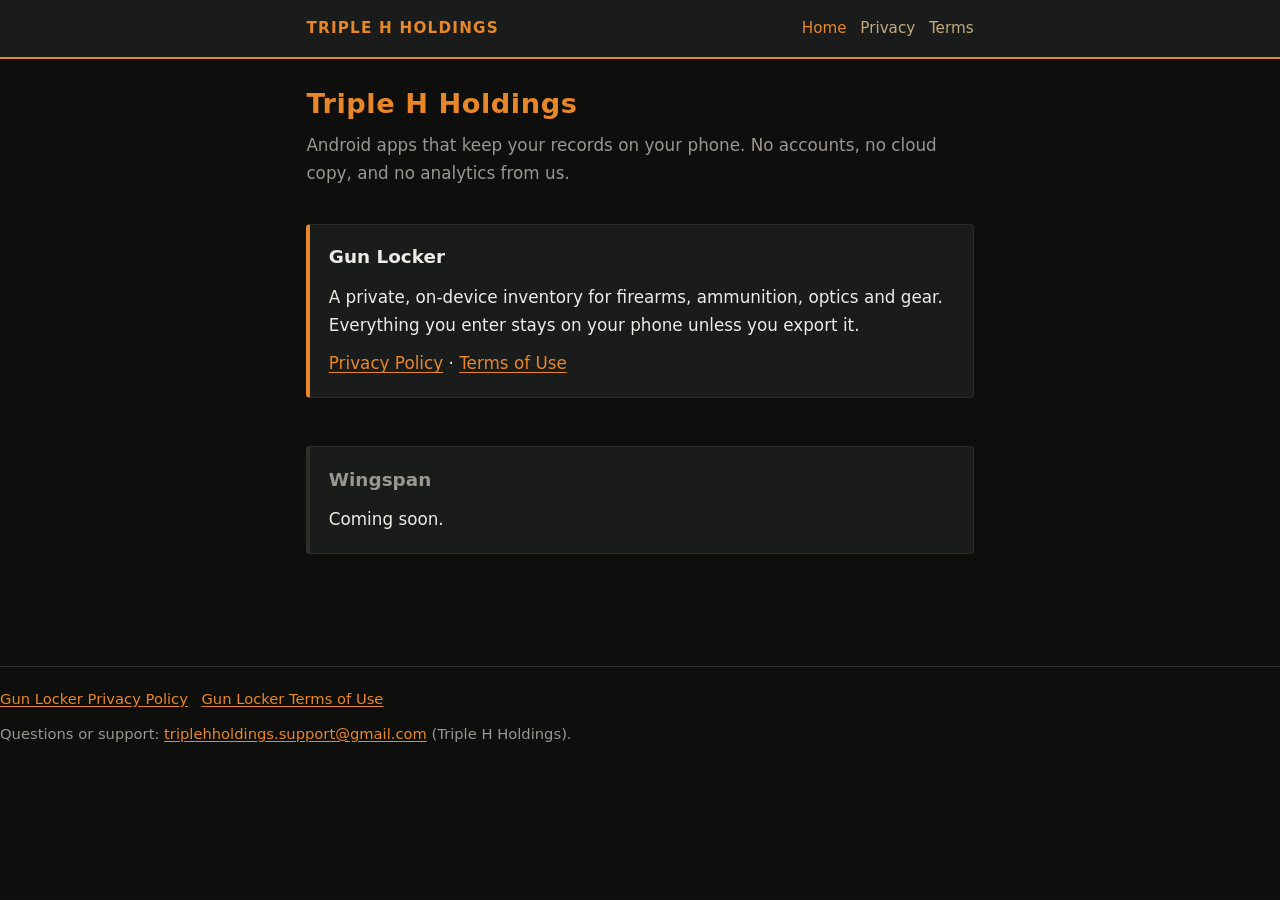
<file: index.html>
<!DOCTYPE html>
<html lang="en">
<head>
  <meta charset="utf-8">
  <meta name="viewport" content="width=device-width, initial-scale=1">
  <meta name="description" content="Android apps from Triple H Holdings, including Gun Locker. Your records stay on your phone.">
  <title>Triple H Holdings</title>
  <link rel="stylesheet" href="styles.css">
</head>
<body>
<header>
  <div class="bar">
    <a class="brand" href="index.html">Triple H Holdings</a>
    <nav>
      <a href="index.html" aria-current="page">Home</a>
      <a href="gunlocker/privacy.html">Privacy</a>
      <a href="gunlocker/terms.html">Terms</a>
    </nav>
  </div>
</header>
<main class="wrap">
  <h1>Triple H Holdings</h1>
  <p class="lede">Android apps that keep your records on your phone. No accounts, no cloud copy, and no analytics from us.</p>

  <div class="apps">
    <section class="card">
      <h2>Gun Locker</h2>
      <p>A private, on-device inventory for firearms, ammunition, optics and gear. Everything you enter stays on your phone unless you export it.</p>
      <p>
        <a href="gunlocker/privacy.html">Privacy Policy</a>
        ·
        <a href="gunlocker/terms.html">Terms of Use</a>
      </p>
    </section>

    <section class="card soon" aria-label="Wingspan, coming soon">
      <h2>Wingspan</h2>
      <p>Coming soon.</p>
    </section>
  </div>
</main>
<footer>
  <div class="links"><a href="gunlocker/privacy.html">Gun Locker Privacy Policy</a> <a href="gunlocker/terms.html">Gun Locker Terms of Use</a></div>
  <p>Questions or support: <a href="mailto:triplehholdings.support@gmail.com">triplehholdings.support@gmail.com</a> (Triple H Holdings).</p>
  
</footer>

</body>
</html>
</file>
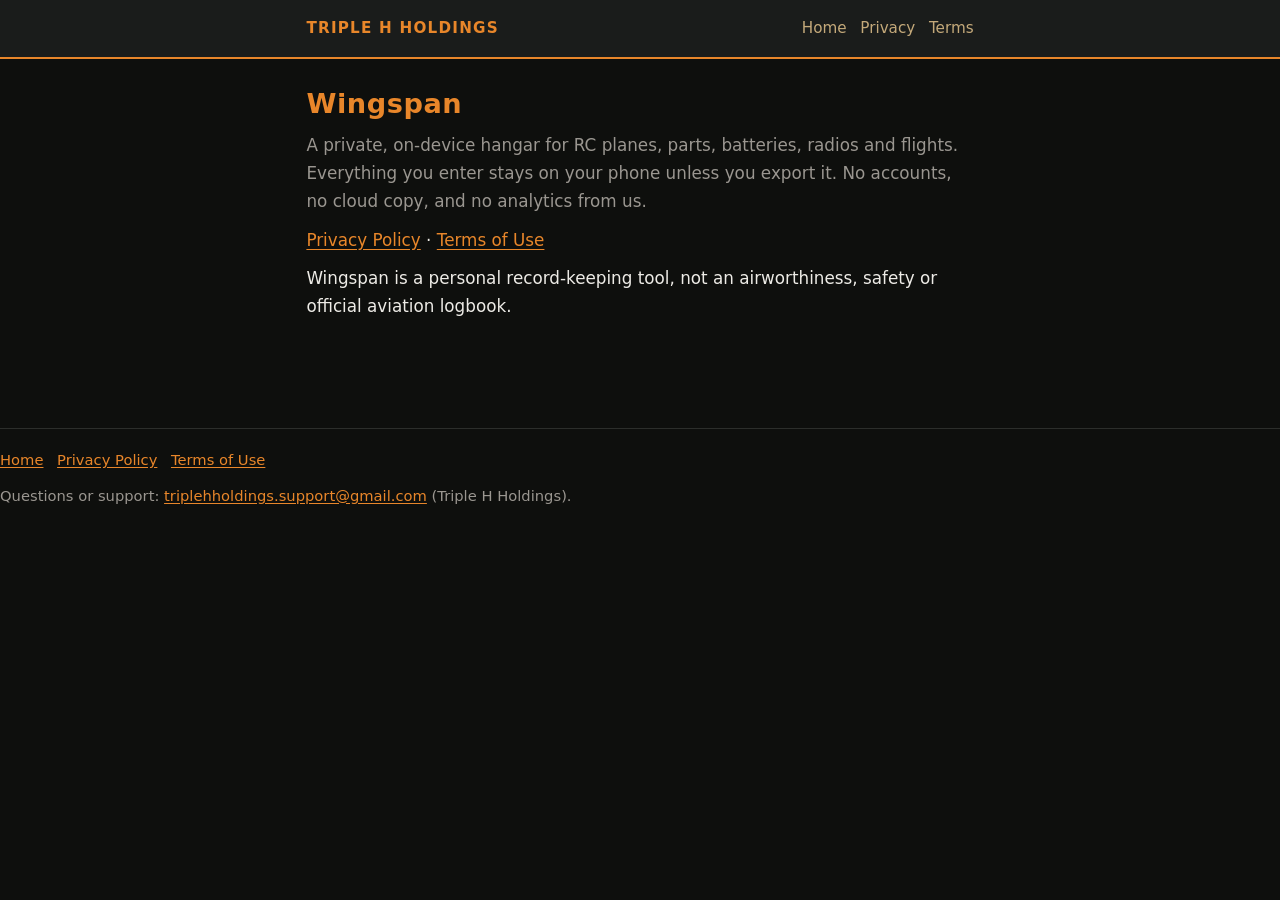
<file: wingspan/index.html>
<!DOCTYPE html>
<html lang="en">
<head>
  <meta charset="utf-8">
  <meta name="viewport" content="width=device-width, initial-scale=1">
  <meta name="description" content="Wingspan is a private, on-device hangar for RC planes from Triple H Holdings. Your records stay on your phone.">
  <title>Wingspan — Triple H Holdings</title>
  <link rel="stylesheet" href="../styles.css">
</head>
<body>
<header>
  <div class="bar">
    <a class="brand" href="../index.html">Triple H Holdings</a>
    <nav>
      <a href="../index.html">Home</a>
      <a href="privacy.html">Privacy</a>
      <a href="terms.html">Terms</a>
    </nav>
  </div>
</header>
<main class="wrap">
  <h1>Wingspan</h1>
  <p class="lede">A private, on-device hangar for RC planes, parts, batteries, radios and flights. Everything you enter stays on your phone unless you export it. No accounts, no cloud copy, and no analytics from us.</p>
  <p>
    <a href="privacy.html">Privacy Policy</a>
    ·
    <a href="terms.html">Terms of Use</a>
  </p>
  <p>Wingspan is a personal record-keeping tool, not an airworthiness, safety or official aviation logbook.</p>
</main>
<footer>
  <div class="links"><a href="../index.html">Home</a> <a href="privacy.html">Privacy Policy</a> <a href="terms.html">Terms of Use</a></div>
  <p>Questions or support: <a href="mailto:triplehholdings.support@gmail.com">triplehholdings.support@gmail.com</a> (Triple H Holdings).</p>
</footer>

</body>
</html>
</file>
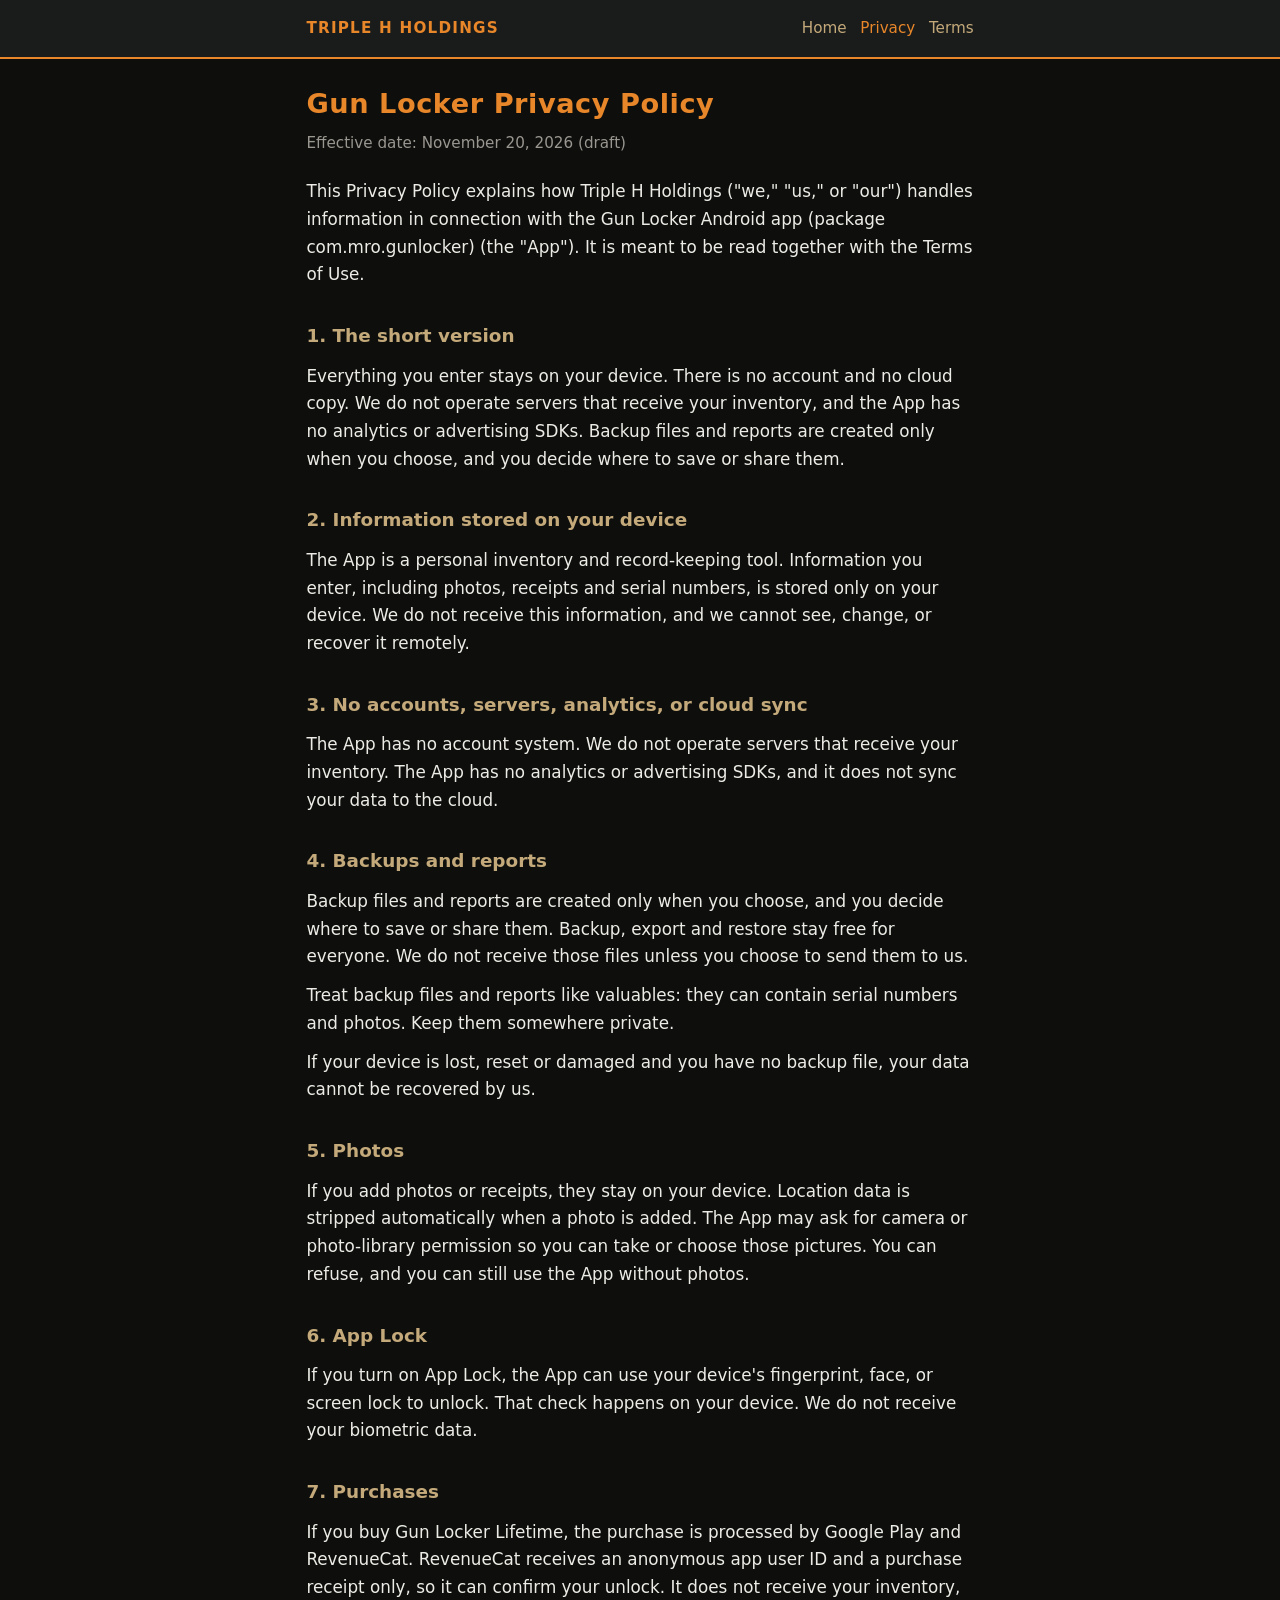
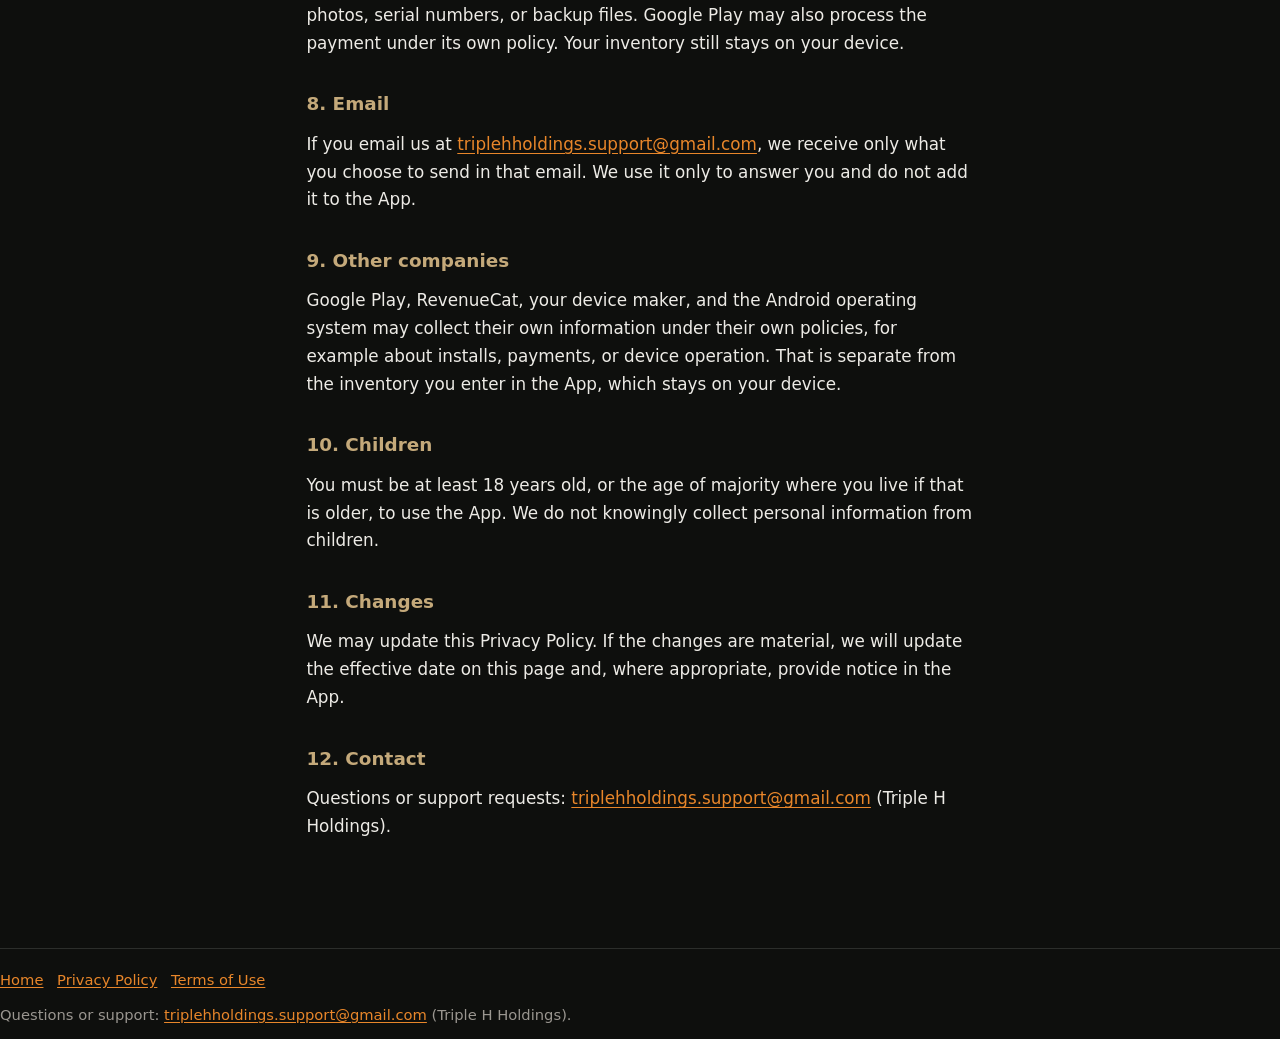
<file: gunlocker/privacy.html>
<!DOCTYPE html>
<html lang="en">
<head>
  <meta charset="utf-8">
  <meta name="viewport" content="width=device-width, initial-scale=1">
  <meta name="description" content="Privacy Policy for the Gun Locker Android app from Triple H Holdings. Your inventory stays on your device.">
  <title>Gun Locker Privacy Policy</title>
  <link rel="stylesheet" href="../styles.css">
</head>
<body>
<header>
  <div class="bar">
    <a class="brand" href="../index.html">Triple H Holdings</a>
    <nav>
      <a href="../index.html">Home</a>
      <a href="privacy.html" aria-current="page">Privacy</a>
      <a href="terms.html">Terms</a>
    </nav>
  </div>
</header>
<main class="wrap">
  <h1>Gun Locker Privacy Policy</h1>
<p class="meta">Effective date: November 20, 2026 (draft)</p>
<p>This Privacy Policy explains how Triple H Holdings (&quot;we,&quot; &quot;us,&quot; or &quot;our&quot;) handles information in connection with the Gun Locker Android app (package com.mro.gunlocker) (the &quot;App&quot;). It is meant to be read together with the Terms of Use.</p>
<h2>1. The short version</h2>
<p>Everything you enter stays on your device. There is no account and no cloud copy. We do not operate servers that receive your inventory, and the App has no analytics or advertising SDKs. Backup files and reports are created only when you choose, and you decide where to save or share them.</p>
<h2>2. Information stored on your device</h2>
<p>The App is a personal inventory and record-keeping tool. Information you enter, including photos, receipts and serial numbers, is stored only on your device. We do not receive this information, and we cannot see, change, or recover it remotely.</p>
<h2>3. No accounts, servers, analytics, or cloud sync</h2>
<p>The App has no account system. We do not operate servers that receive your inventory. The App has no analytics or advertising SDKs, and it does not sync your data to the cloud.</p>
<h2>4. Backups and reports</h2>
<p>Backup files and reports are created only when you choose, and you decide where to save or share them. Backup, export and restore stay free for everyone. We do not receive those files unless you choose to send them to us.</p>
<p>Treat backup files and reports like valuables: they can contain serial numbers and photos. Keep them somewhere private.</p>
<p>If your device is lost, reset or damaged and you have no backup file, your data cannot be recovered by us.</p>
<h2>5. Photos</h2>
<p>If you add photos or receipts, they stay on your device. Location data is stripped automatically when a photo is added. The App may ask for camera or photo-library permission so you can take or choose those pictures. You can refuse, and you can still use the App without photos.</p>
<h2>6. App Lock</h2>
<p>If you turn on App Lock, the App can use your device&#x27;s fingerprint, face, or screen lock to unlock. That check happens on your device. We do not receive your biometric data.</p>
<h2>7. Purchases</h2>
<p>If you buy Gun Locker Lifetime, the purchase is processed by Google Play and RevenueCat. RevenueCat receives an anonymous app user ID and a purchase receipt only, so it can confirm your unlock. It does not receive your inventory, photos, serial numbers, or backup files. Google Play may also process the payment under its own policy. Your inventory still stays on your device.</p>
<h2>8. Email</h2>
<p>If you email us at <a href="mailto:triplehholdings.support@gmail.com">triplehholdings.support@gmail.com</a>, we receive only what you choose to send in that email. We use it only to answer you and do not add it to the App.</p>
<h2>9. Other companies</h2>
<p>Google Play, RevenueCat, your device maker, and the Android operating system may collect their own information under their own policies, for example about installs, payments, or device operation. That is separate from the inventory you enter in the App, which stays on your device.</p>
<h2>10. Children</h2>
<p>You must be at least 18 years old, or the age of majority where you live if that is older, to use the App. We do not knowingly collect personal information from children.</p>
<h2>11. Changes</h2>
<p>We may update this Privacy Policy. If the changes are material, we will update the effective date on this page and, where appropriate, provide notice in the App.</p>
<h2>12. Contact</h2>
<p>Questions or support requests: <a href="mailto:triplehholdings.support@gmail.com">triplehholdings.support@gmail.com</a> (Triple H Holdings).</p>
</main>
<footer>
  <div class="links"><a href="../index.html">Home</a> <a href="privacy.html">Privacy Policy</a> <a href="terms.html">Terms of Use</a></div>
  <p>Questions or support: <a href="mailto:triplehholdings.support@gmail.com">triplehholdings.support@gmail.com</a> (Triple H Holdings).</p>
</footer>

</body>
</html>
</file>
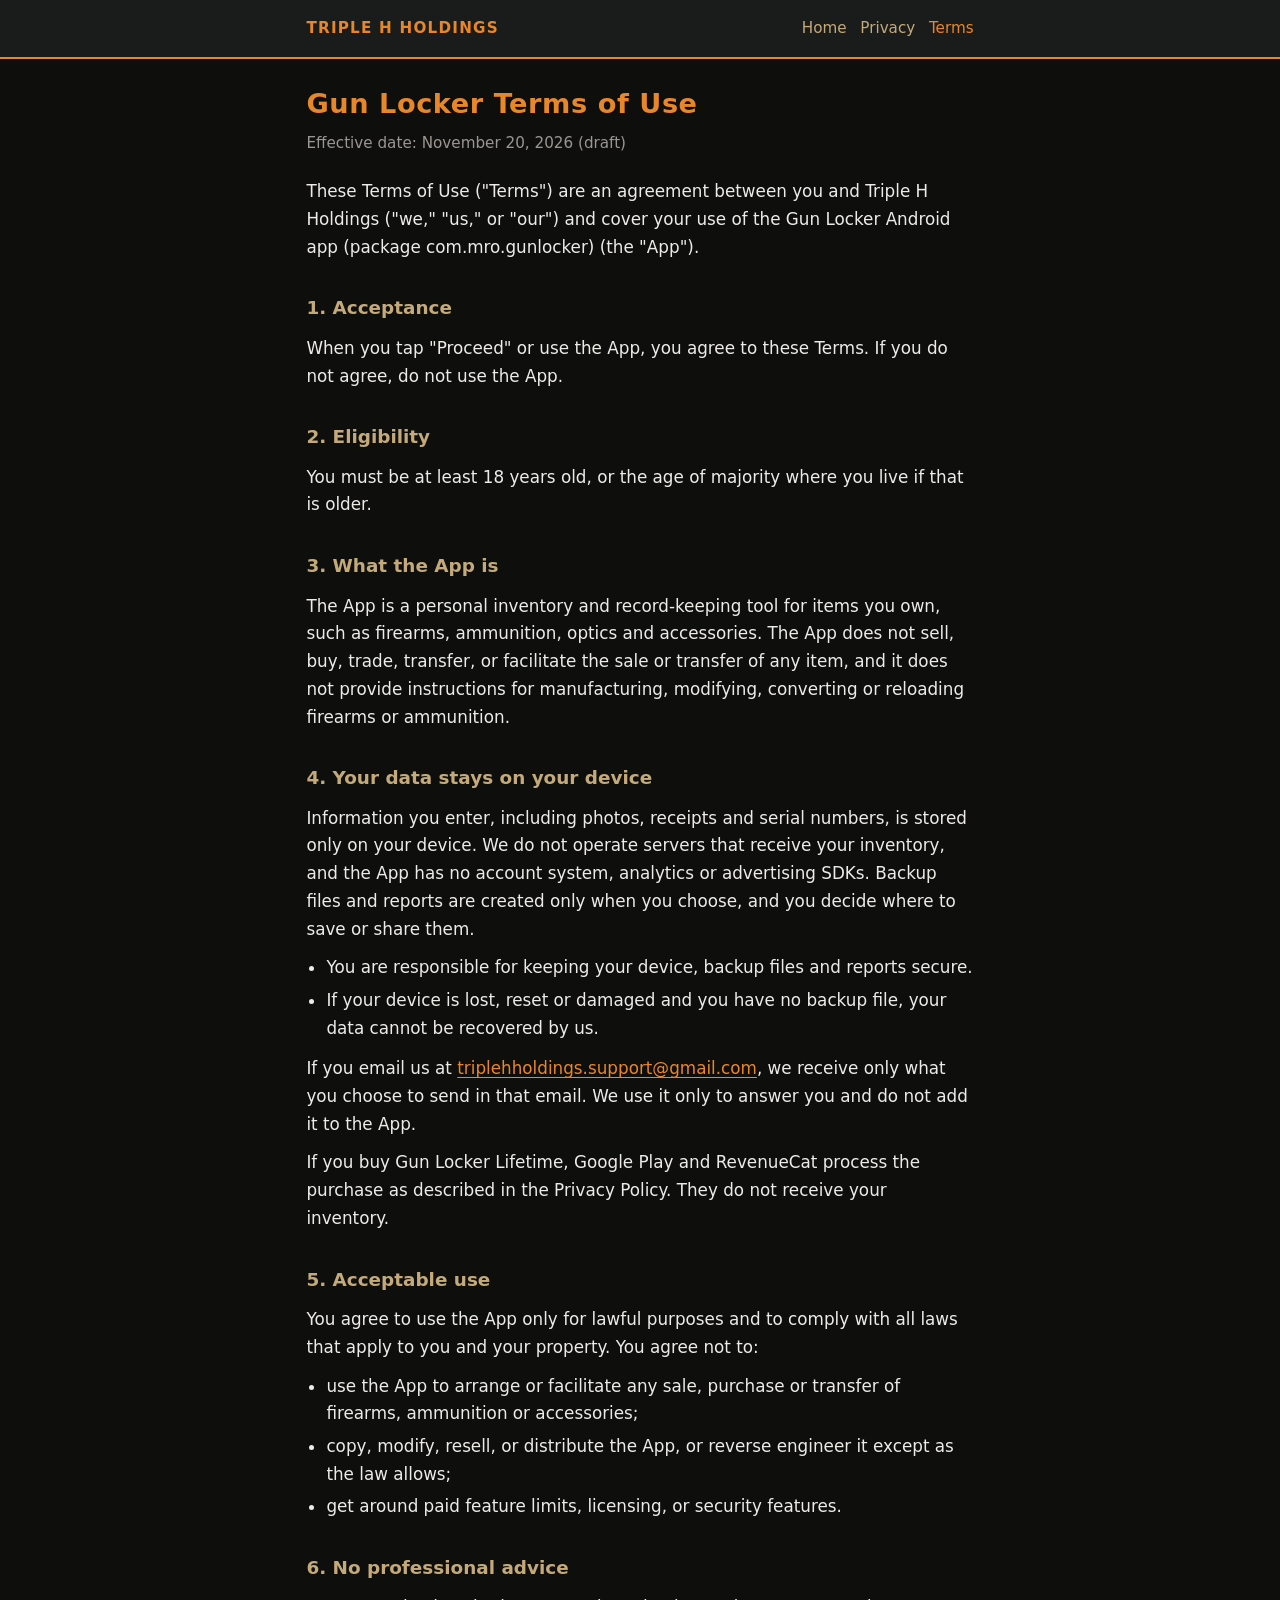
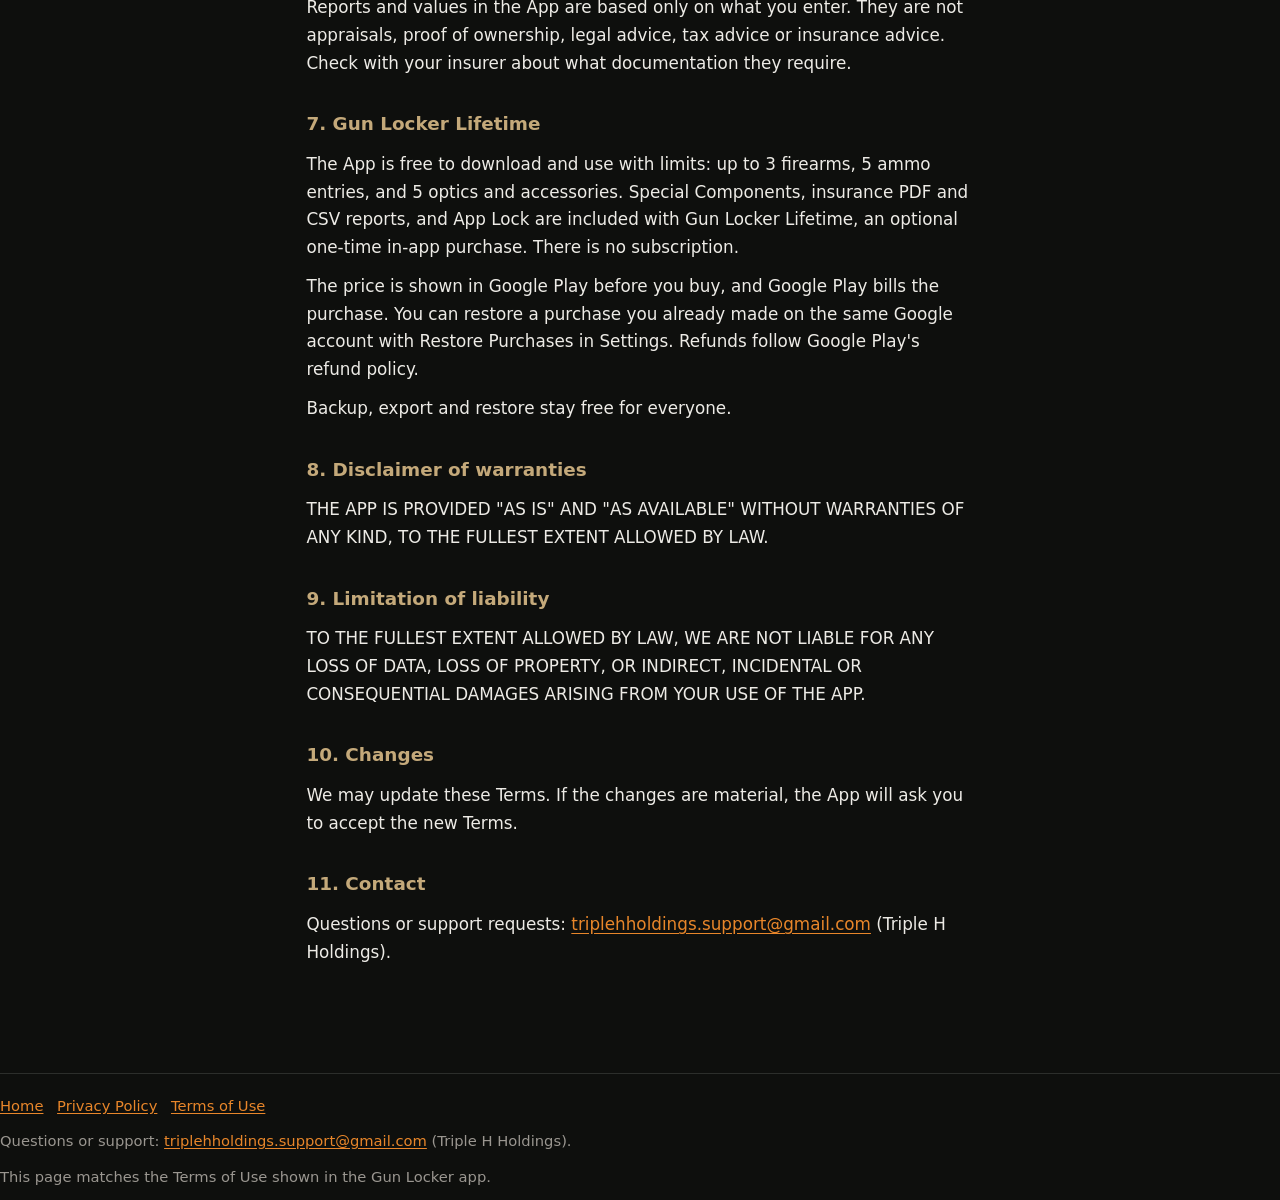
<file: gunlocker/terms.html>
<!DOCTYPE html>
<html lang="en">
<head>
  <meta charset="utf-8">
  <meta name="viewport" content="width=device-width, initial-scale=1">
  <meta name="description" content="Terms of Use for the Gun Locker Android app from Triple H Holdings. Effective November 20, 2026.">
  <title>Gun Locker Terms of Use</title>
  <link rel="stylesheet" href="../styles.css">
</head>
<body>
<header>
  <div class="bar">
    <a class="brand" href="../index.html">Triple H Holdings</a>
    <nav>
      <a href="../index.html">Home</a>
      <a href="privacy.html">Privacy</a>
      <a href="terms.html" aria-current="page">Terms</a>
    </nav>
  </div>
</header>
<main class="wrap">
  <h1>Gun Locker Terms of Use</h1>
<p class="meta">Effective date: November 20, 2026 (draft)</p>
<p>These Terms of Use (&quot;Terms&quot;) are an agreement between you and Triple H Holdings (&quot;we,&quot; &quot;us,&quot; or &quot;our&quot;) and cover your use of the Gun Locker Android app (package com.mro.gunlocker) (the &quot;App&quot;).</p>
<h2>1. Acceptance</h2>
<p>When you tap &quot;Proceed&quot; or use the App, you agree to these Terms. If you do not agree, do not use the App.</p>
<h2>2. Eligibility</h2>
<p>You must be at least 18 years old, or the age of majority where you live if that is older.</p>
<h2>3. What the App is</h2>
<p>The App is a personal inventory and record-keeping tool for items you own, such as firearms, ammunition, optics and accessories. The App does not sell, buy, trade, transfer, or facilitate the sale or transfer of any item, and it does not provide instructions for manufacturing, modifying, converting or reloading firearms or ammunition.</p>
<h2>4. Your data stays on your device</h2>
<p>Information you enter, including photos, receipts and serial numbers, is stored only on your device. We do not operate servers that receive your inventory, and the App has no account system, analytics or advertising SDKs. Backup files and reports are created only when you choose, and you decide where to save or share them.</p>
<ul>
<li>You are responsible for keeping your device, backup files and reports secure.</li>
<li>If your device is lost, reset or damaged and you have no backup file, your data cannot be recovered by us.</li>
</ul>
<p>If you email us at <a href="mailto:triplehholdings.support@gmail.com">triplehholdings.support@gmail.com</a>, we receive only what you choose to send in that email. We use it only to answer you and do not add it to the App.</p>
<p>If you buy Gun Locker Lifetime, Google Play and RevenueCat process the purchase as described in the Privacy Policy. They do not receive your inventory.</p>
<h2>5. Acceptable use</h2>
<p>You agree to use the App only for lawful purposes and to comply with all laws that apply to you and your property. You agree not to:</p>
<ul>
<li>use the App to arrange or facilitate any sale, purchase or transfer of firearms, ammunition or accessories;</li>
<li>copy, modify, resell, or distribute the App, or reverse engineer it except as the law allows;</li>
<li>get around paid feature limits, licensing, or security features.</li>
</ul>
<h2>6. No professional advice</h2>
<p>Reports and values in the App are based only on what you enter. They are not appraisals, proof of ownership, legal advice, tax advice or insurance advice. Check with your insurer about what documentation they require.</p>
<h2>7. Gun Locker Lifetime</h2>
<p>The App is free to download and use with limits: up to 3 firearms, 5 ammo entries, and 5 optics and accessories. Special Components, insurance PDF and CSV reports, and App Lock are included with Gun Locker Lifetime, an optional one-time in-app purchase. There is no subscription.</p>
<p>The price is shown in Google Play before you buy, and Google Play bills the purchase. You can restore a purchase you already made on the same Google account with Restore Purchases in Settings. Refunds follow Google Play&#x27;s refund policy.</p>
<p>Backup, export and restore stay free for everyone.</p>
<h2>8. Disclaimer of warranties</h2>
<p>THE APP IS PROVIDED &quot;AS IS&quot; AND &quot;AS AVAILABLE&quot; WITHOUT WARRANTIES OF ANY KIND, TO THE FULLEST EXTENT ALLOWED BY LAW.</p>
<h2>9. Limitation of liability</h2>
<p>TO THE FULLEST EXTENT ALLOWED BY LAW, WE ARE NOT LIABLE FOR ANY LOSS OF DATA, LOSS OF PROPERTY, OR INDIRECT, INCIDENTAL OR CONSEQUENTIAL DAMAGES ARISING FROM YOUR USE OF THE APP.</p>
<h2>10. Changes</h2>
<p>We may update these Terms. If the changes are material, the App will ask you to accept the new Terms.</p>
<h2>11. Contact</h2>
<p>Questions or support requests: <a href="mailto:triplehholdings.support@gmail.com">triplehholdings.support@gmail.com</a> (Triple H Holdings).</p>
</main>
<footer>
  <div class="links"><a href="../index.html">Home</a> <a href="privacy.html">Privacy Policy</a> <a href="terms.html">Terms of Use</a></div>
  <p>Questions or support: <a href="mailto:triplehholdings.support@gmail.com">triplehholdings.support@gmail.com</a> (Triple H Holdings).</p>
  <p>This page matches the Terms of Use shown in the Gun Locker app.</p>
</footer>

</body>
</html>
</file>
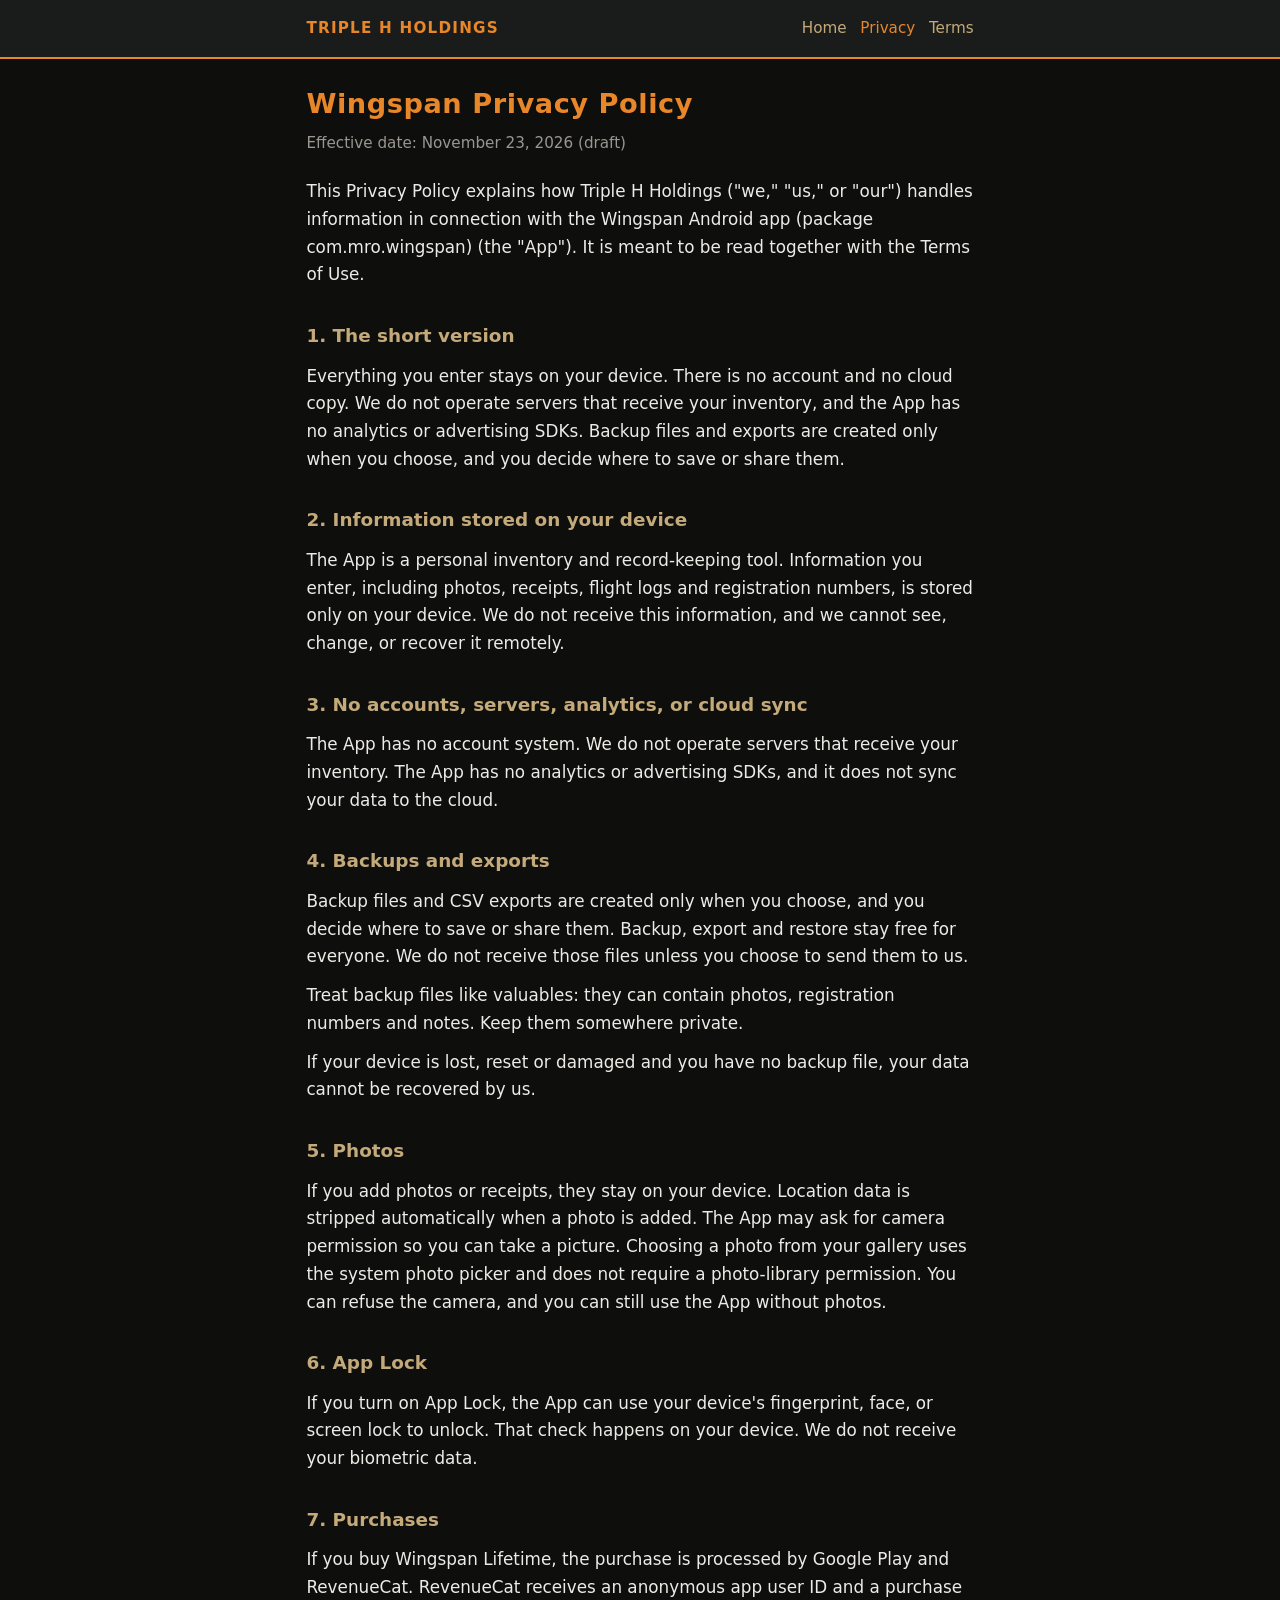
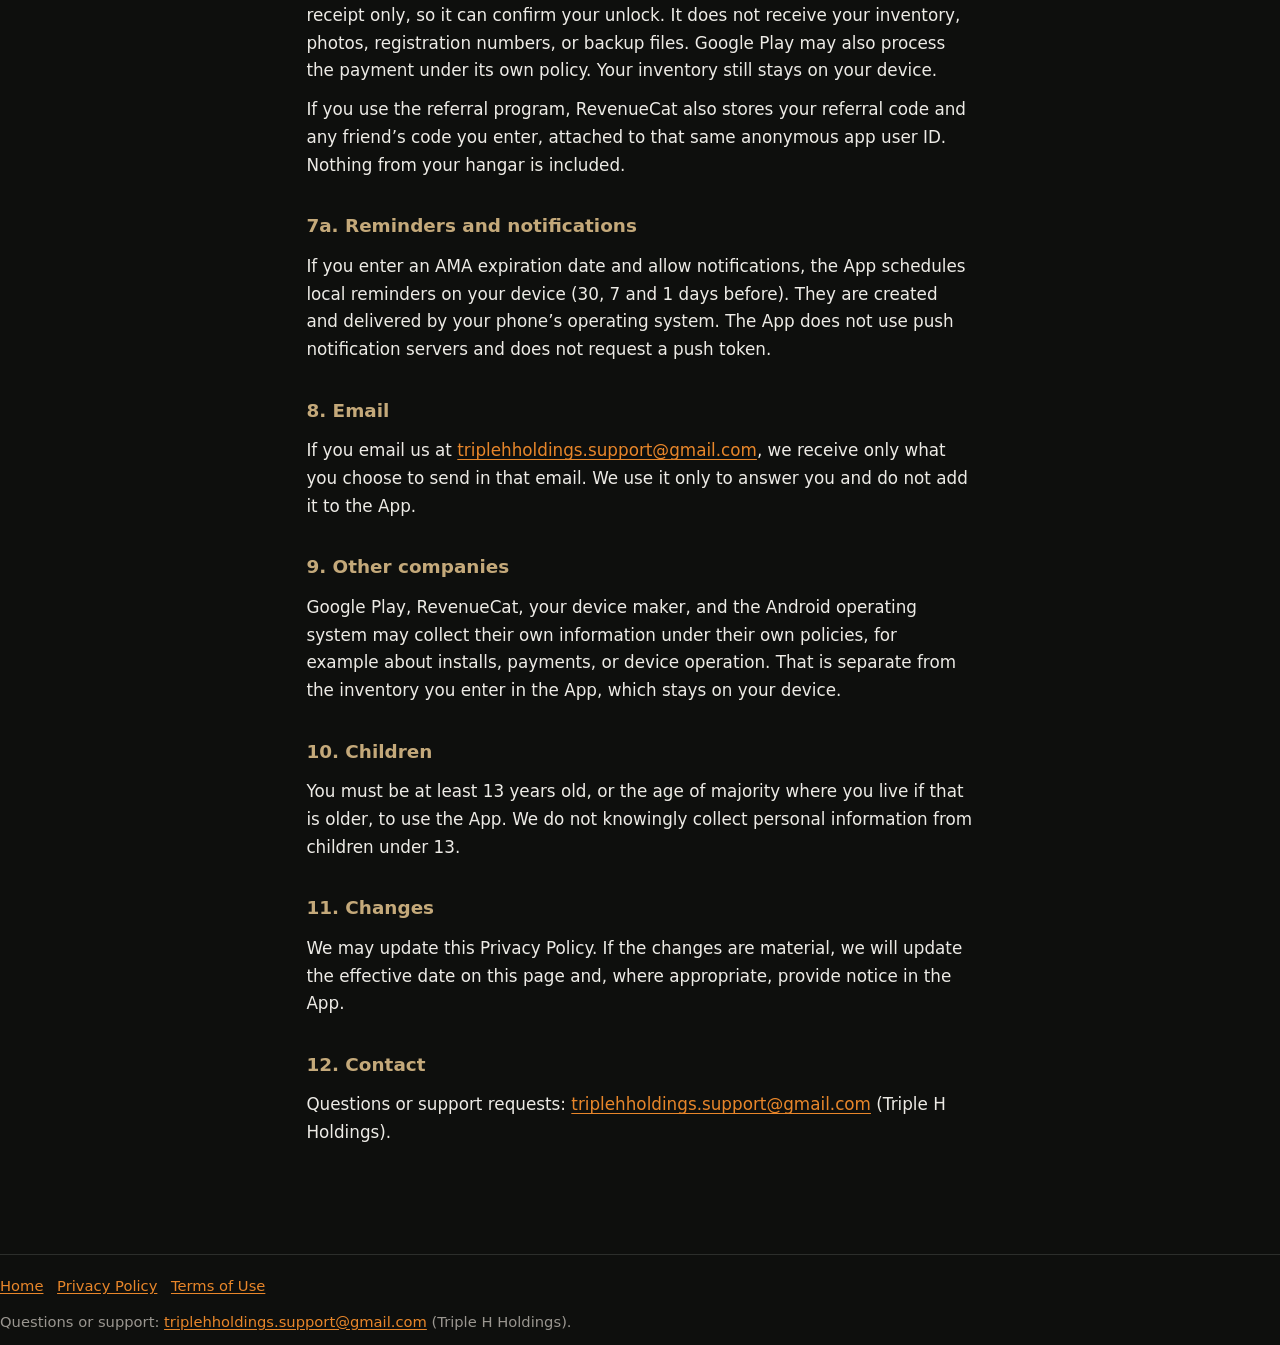
<file: wingspan/privacy.html>
<!DOCTYPE html>
<html lang="en">
<head>
  <meta charset="utf-8">
  <meta name="viewport" content="width=device-width, initial-scale=1">
  <meta name="description" content="Privacy Policy for the Wingspan Android app from Triple H Holdings. Your hangar stays on your device.">
  <title>Wingspan Privacy Policy</title>
  <link rel="stylesheet" href="../styles.css">
</head>
<body>
<header>
  <div class="bar">
    <a class="brand" href="../index.html">Triple H Holdings</a>
    <nav>
      <a href="../index.html">Home</a>
      <a href="privacy.html" aria-current="page">Privacy</a>
      <a href="terms.html">Terms</a>
    </nav>
  </div>
</header>
<main class="wrap">
  <h1>Wingspan Privacy Policy</h1>
<p class="meta">Effective date: November 23, 2026 (draft)</p>
<p>This Privacy Policy explains how Triple H Holdings (&quot;we,&quot; &quot;us,&quot; or &quot;our&quot;) handles information in connection with the Wingspan Android app (package com.mro.wingspan) (the &quot;App&quot;). It is meant to be read together with the Terms of Use.</p>
<h2>1. The short version</h2>
<p>Everything you enter stays on your device. There is no account and no cloud copy. We do not operate servers that receive your inventory, and the App has no analytics or advertising SDKs. Backup files and exports are created only when you choose, and you decide where to save or share them.</p>
<h2>2. Information stored on your device</h2>
<p>The App is a personal inventory and record-keeping tool. Information you enter, including photos, receipts, flight logs and registration numbers, is stored only on your device. We do not receive this information, and we cannot see, change, or recover it remotely.</p>
<h2>3. No accounts, servers, analytics, or cloud sync</h2>
<p>The App has no account system. We do not operate servers that receive your inventory. The App has no analytics or advertising SDKs, and it does not sync your data to the cloud.</p>
<h2>4. Backups and exports</h2>
<p>Backup files and CSV exports are created only when you choose, and you decide where to save or share them. Backup, export and restore stay free for everyone. We do not receive those files unless you choose to send them to us.</p>
<p>Treat backup files like valuables: they can contain photos, registration numbers and notes. Keep them somewhere private.</p>
<p>If your device is lost, reset or damaged and you have no backup file, your data cannot be recovered by us.</p>
<h2>5. Photos</h2>
<p>If you add photos or receipts, they stay on your device. Location data is stripped automatically when a photo is added. The App may ask for camera permission so you can take a picture. Choosing a photo from your gallery uses the system photo picker and does not require a photo-library permission. You can refuse the camera, and you can still use the App without photos.</p>
<h2>6. App Lock</h2>
<p>If you turn on App Lock, the App can use your device&#x27;s fingerprint, face, or screen lock to unlock. That check happens on your device. We do not receive your biometric data.</p>
<h2>7. Purchases</h2>
<p>If you buy Wingspan Lifetime, the purchase is processed by Google Play and RevenueCat. RevenueCat receives an anonymous app user ID and a purchase receipt only, so it can confirm your unlock. It does not receive your inventory, photos, registration numbers, or backup files. Google Play may also process the payment under its own policy. Your inventory still stays on your device.</p>
<p>If you use the referral program, RevenueCat also stores your referral code and any friend’s code you enter, attached to that same anonymous app user ID. Nothing from your hangar is included.</p>
<h2>7a. Reminders and notifications</h2>
<p>If you enter an AMA expiration date and allow notifications, the App schedules local reminders on your device (30, 7 and 1 days before). They are created and delivered by your phone’s operating system. The App does not use push notification servers and does not request a push token.</p>
<h2>8. Email</h2>
<p>If you email us at <a href="mailto:triplehholdings.support@gmail.com">triplehholdings.support@gmail.com</a>, we receive only what you choose to send in that email. We use it only to answer you and do not add it to the App.</p>
<h2>9. Other companies</h2>
<p>Google Play, RevenueCat, your device maker, and the Android operating system may collect their own information under their own policies, for example about installs, payments, or device operation. That is separate from the inventory you enter in the App, which stays on your device.</p>
<h2>10. Children</h2>
<p>You must be at least 13 years old, or the age of majority where you live if that is older, to use the App. We do not knowingly collect personal information from children under 13.</p>
<h2>11. Changes</h2>
<p>We may update this Privacy Policy. If the changes are material, we will update the effective date on this page and, where appropriate, provide notice in the App.</p>
<h2>12. Contact</h2>
<p>Questions or support requests: <a href="mailto:triplehholdings.support@gmail.com">triplehholdings.support@gmail.com</a> (Triple H Holdings).</p>
</main>
<footer>
  <div class="links"><a href="../index.html">Home</a> <a href="privacy.html">Privacy Policy</a> <a href="terms.html">Terms of Use</a></div>
  <p>Questions or support: <a href="mailto:triplehholdings.support@gmail.com">triplehholdings.support@gmail.com</a> (Triple H Holdings).</p>
</footer>

</body>
</html>
</file>
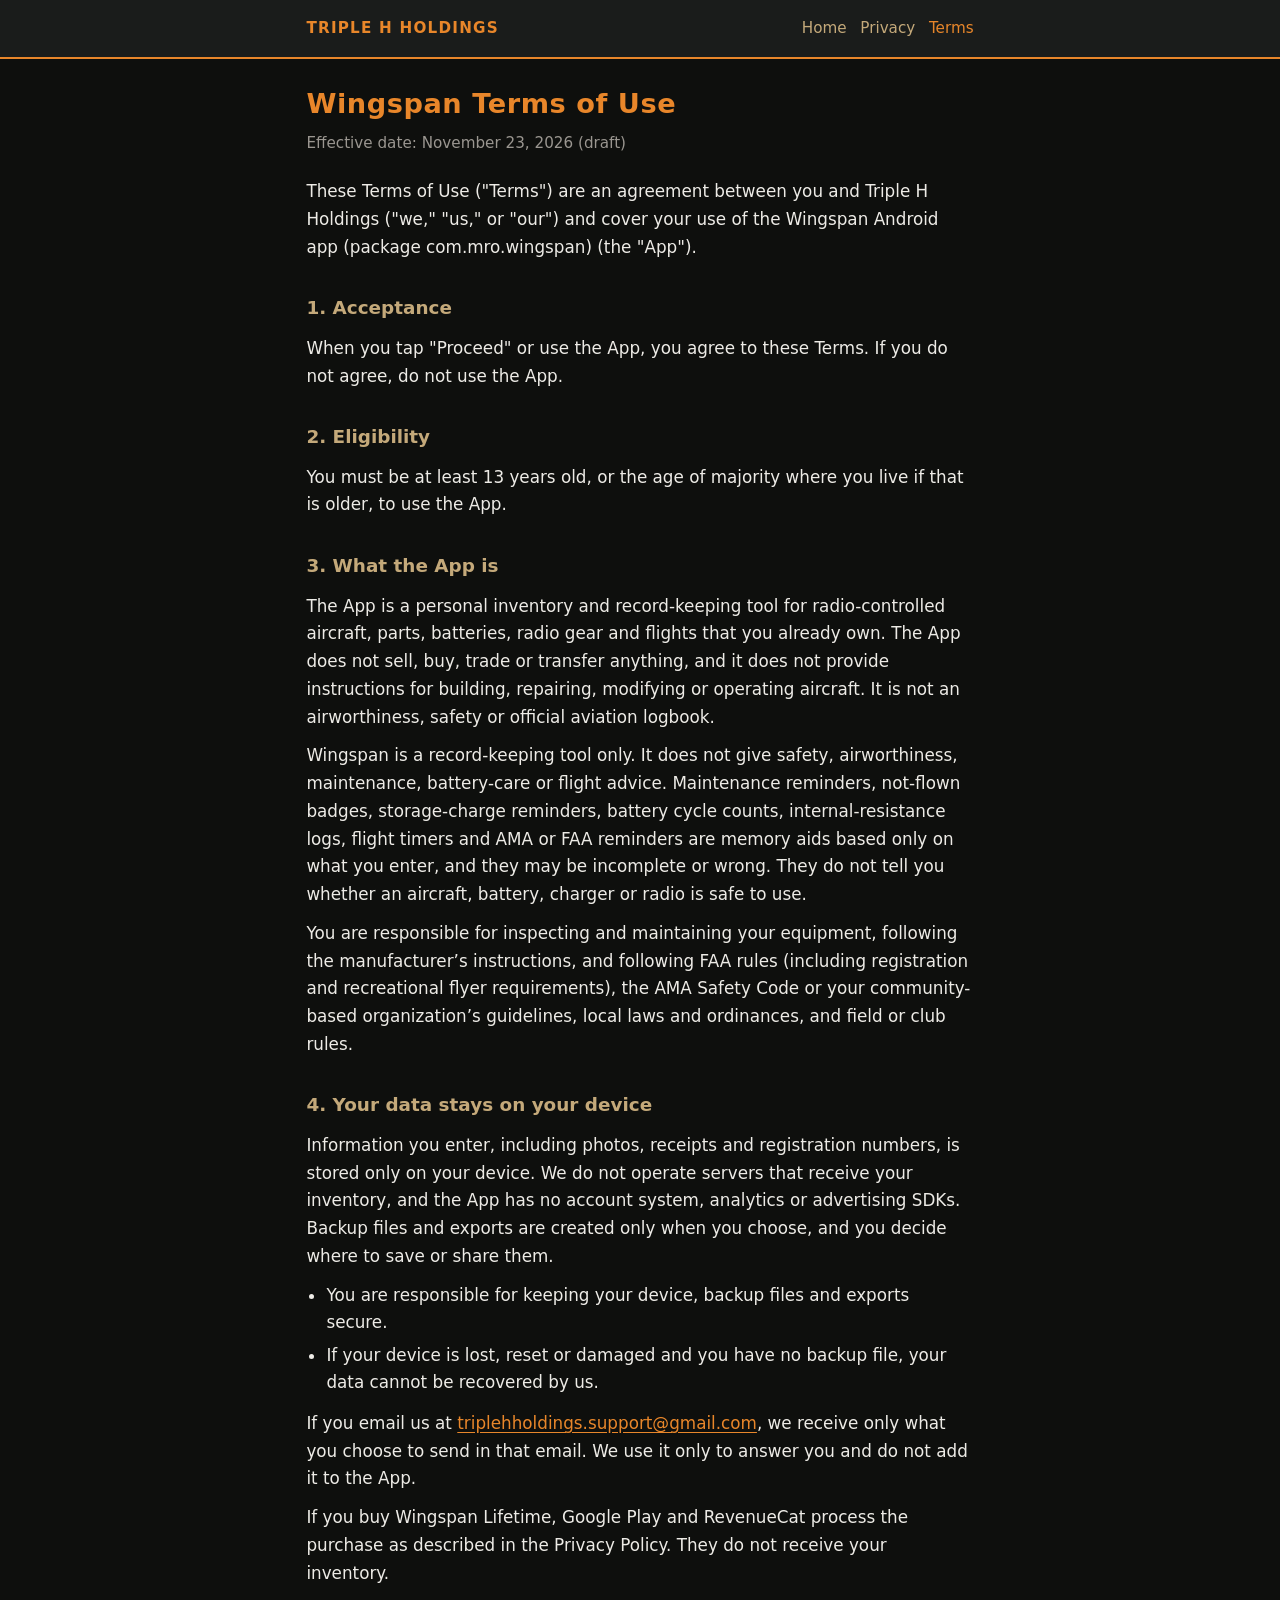
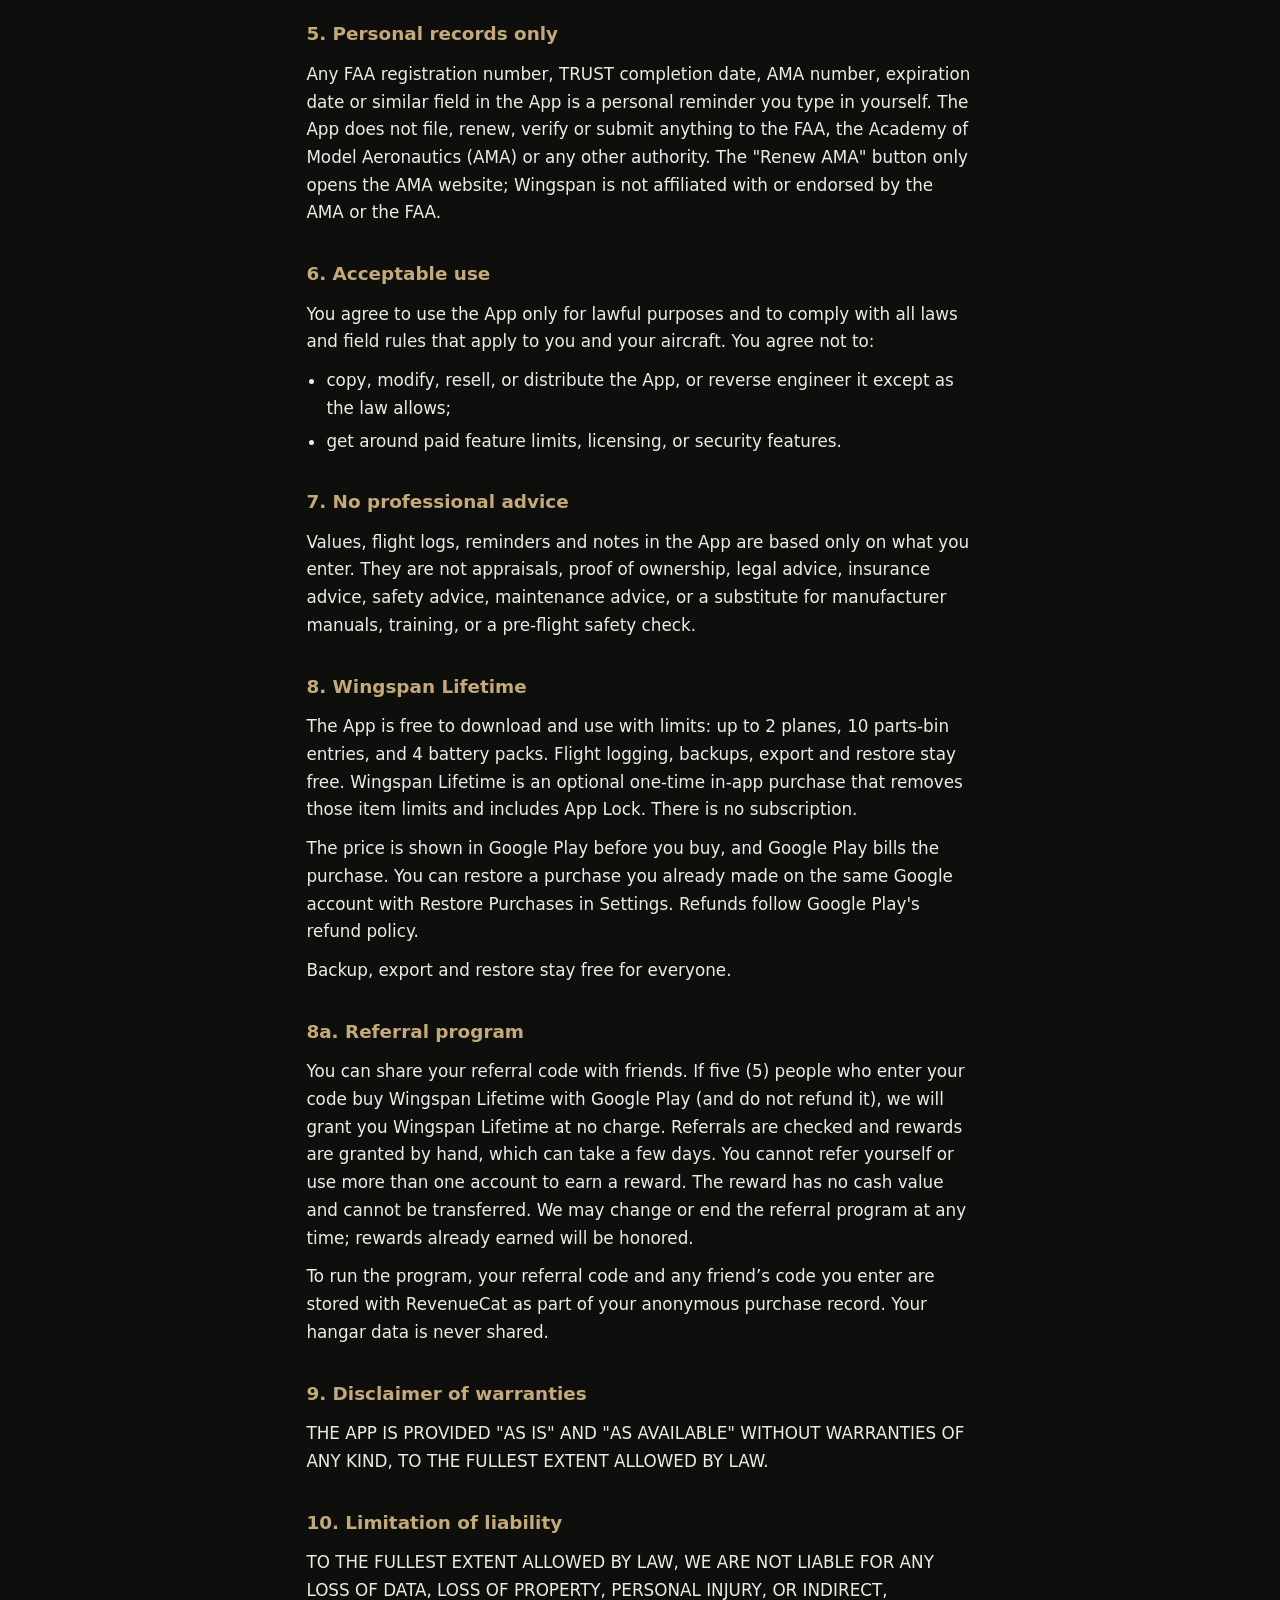
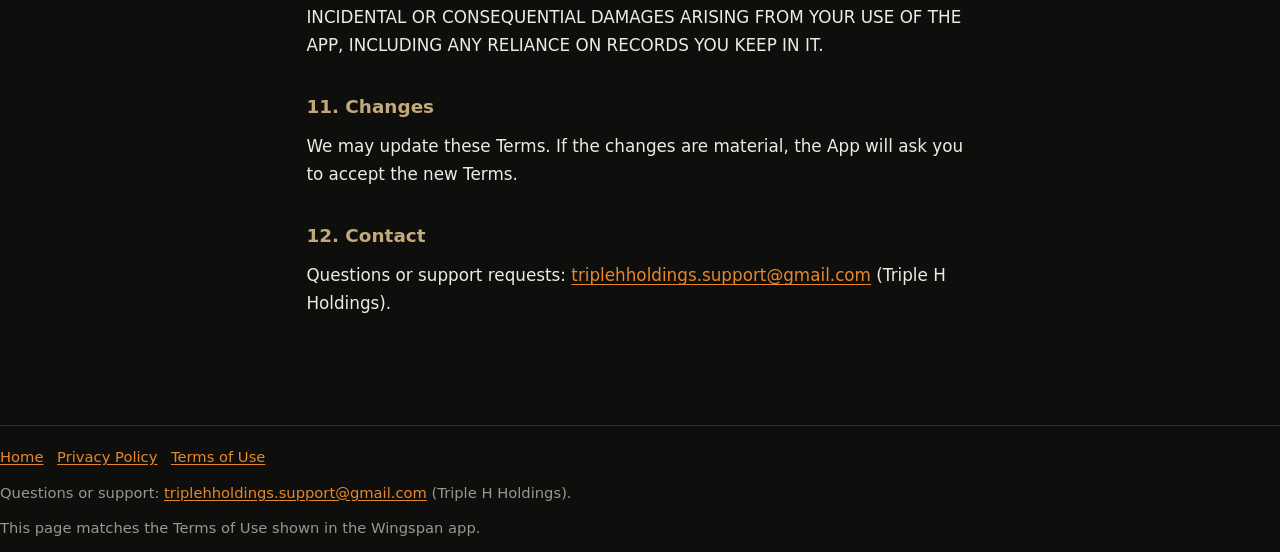
<file: wingspan/terms.html>
<!DOCTYPE html>
<html lang="en">
<head>
  <meta charset="utf-8">
  <meta name="viewport" content="width=device-width, initial-scale=1">
  <meta name="description" content="Terms of Use for the Wingspan Android app from Triple H Holdings. Effective November 23, 2026.">
  <title>Wingspan Terms of Use</title>
  <link rel="stylesheet" href="../styles.css">
</head>
<body>
<header>
  <div class="bar">
    <a class="brand" href="../index.html">Triple H Holdings</a>
    <nav>
      <a href="../index.html">Home</a>
      <a href="privacy.html">Privacy</a>
      <a href="terms.html" aria-current="page">Terms</a>
    </nav>
  </div>
</header>
<main class="wrap">
  <h1>Wingspan Terms of Use</h1>
<p class="meta">Effective date: November 23, 2026 (draft)</p>
<p>These Terms of Use (&quot;Terms&quot;) are an agreement between you and Triple H Holdings (&quot;we,&quot; &quot;us,&quot; or &quot;our&quot;) and cover your use of the Wingspan Android app (package com.mro.wingspan) (the &quot;App&quot;).</p>
<h2>1. Acceptance</h2>
<p>When you tap &quot;Proceed&quot; or use the App, you agree to these Terms. If you do not agree, do not use the App.</p>
<h2>2. Eligibility</h2>
<p>You must be at least 13 years old, or the age of majority where you live if that is older, to use the App.</p>
<h2>3. What the App is</h2>
<p>The App is a personal inventory and record-keeping tool for radio-controlled aircraft, parts, batteries, radio gear and flights that you already own. The App does not sell, buy, trade or transfer anything, and it does not provide instructions for building, repairing, modifying or operating aircraft. It is not an airworthiness, safety or official aviation logbook.</p>
<p>Wingspan is a record-keeping tool only. It does not give safety, airworthiness, maintenance, battery-care or flight advice. Maintenance reminders, not-flown badges, storage-charge reminders, battery cycle counts, internal-resistance logs, flight timers and AMA or FAA reminders are memory aids based only on what you enter, and they may be incomplete or wrong. They do not tell you whether an aircraft, battery, charger or radio is safe to use.</p>
<p>You are responsible for inspecting and maintaining your equipment, following the manufacturer’s instructions, and following FAA rules (including registration and recreational flyer requirements), the AMA Safety Code or your community-based organization’s guidelines, local laws and ordinances, and field or club rules.</p>
<h2>4. Your data stays on your device</h2>
<p>Information you enter, including photos, receipts and registration numbers, is stored only on your device. We do not operate servers that receive your inventory, and the App has no account system, analytics or advertising SDKs. Backup files and exports are created only when you choose, and you decide where to save or share them.</p>
<ul>
<li>You are responsible for keeping your device, backup files and exports secure.</li>
<li>If your device is lost, reset or damaged and you have no backup file, your data cannot be recovered by us.</li>
</ul>
<p>If you email us at <a href="mailto:triplehholdings.support@gmail.com">triplehholdings.support@gmail.com</a>, we receive only what you choose to send in that email. We use it only to answer you and do not add it to the App.</p>
<p>If you buy Wingspan Lifetime, Google Play and RevenueCat process the purchase as described in the Privacy Policy. They do not receive your inventory.</p>
<h2>5. Personal records only</h2>
<p>Any FAA registration number, TRUST completion date, AMA number, expiration date or similar field in the App is a personal reminder you type in yourself. The App does not file, renew, verify or submit anything to the FAA, the Academy of Model Aeronautics (AMA) or any other authority. The &quot;Renew AMA&quot; button only opens the AMA website; Wingspan is not affiliated with or endorsed by the AMA or the FAA.</p>
<h2>6. Acceptable use</h2>
<p>You agree to use the App only for lawful purposes and to comply with all laws and field rules that apply to you and your aircraft. You agree not to:</p>
<ul>
<li>copy, modify, resell, or distribute the App, or reverse engineer it except as the law allows;</li>
<li>get around paid feature limits, licensing, or security features.</li>
</ul>
<h2>7. No professional advice</h2>
<p>Values, flight logs, reminders and notes in the App are based only on what you enter. They are not appraisals, proof of ownership, legal advice, insurance advice, safety advice, maintenance advice, or a substitute for manufacturer manuals, training, or a pre-flight safety check.</p>
<h2>8. Wingspan Lifetime</h2>
<p>The App is free to download and use with limits: up to 2 planes, 10 parts-bin entries, and 4 battery packs. Flight logging, backups, export and restore stay free. Wingspan Lifetime is an optional one-time in-app purchase that removes those item limits and includes App Lock. There is no subscription.</p>
<p>The price is shown in Google Play before you buy, and Google Play bills the purchase. You can restore a purchase you already made on the same Google account with Restore Purchases in Settings. Refunds follow Google Play&#x27;s refund policy.</p>
<p>Backup, export and restore stay free for everyone.</p>
<h2>8a. Referral program</h2>
<p>You can share your referral code with friends. If five (5) people who enter your code buy Wingspan Lifetime with Google Play (and do not refund it), we will grant you Wingspan Lifetime at no charge. Referrals are checked and rewards are granted by hand, which can take a few days. You cannot refer yourself or use more than one account to earn a reward. The reward has no cash value and cannot be transferred. We may change or end the referral program at any time; rewards already earned will be honored.</p>
<p>To run the program, your referral code and any friend’s code you enter are stored with RevenueCat as part of your anonymous purchase record. Your hangar data is never shared.</p>
<h2>9. Disclaimer of warranties</h2>
<p>THE APP IS PROVIDED &quot;AS IS&quot; AND &quot;AS AVAILABLE&quot; WITHOUT WARRANTIES OF ANY KIND, TO THE FULLEST EXTENT ALLOWED BY LAW.</p>
<h2>10. Limitation of liability</h2>
<p>TO THE FULLEST EXTENT ALLOWED BY LAW, WE ARE NOT LIABLE FOR ANY LOSS OF DATA, LOSS OF PROPERTY, PERSONAL INJURY, OR INDIRECT, INCIDENTAL OR CONSEQUENTIAL DAMAGES ARISING FROM YOUR USE OF THE APP, INCLUDING ANY RELIANCE ON RECORDS YOU KEEP IN IT.</p>
<h2>11. Changes</h2>
<p>We may update these Terms. If the changes are material, the App will ask you to accept the new Terms.</p>
<h2>12. Contact</h2>
<p>Questions or support requests: <a href="mailto:triplehholdings.support@gmail.com">triplehholdings.support@gmail.com</a> (Triple H Holdings).</p>
</main>
<footer>
  <div class="links"><a href="../index.html">Home</a> <a href="privacy.html">Privacy Policy</a> <a href="terms.html">Terms of Use</a></div>
  <p>Questions or support: <a href="mailto:triplehholdings.support@gmail.com">triplehholdings.support@gmail.com</a> (Triple H Holdings).</p>
  <p>This page matches the Terms of Use shown in the Wingspan app.</p>
</footer>

</body>
</html>
</file>
<file: styles.css>
/* Triple H Holdings — shared styles for GitHub Pages (no external fonts or scripts). */
:root {
  --bg: #0E0F0D;
  --card: #1A1C1B;
  --text: #EDEBE6;
  --muted: #9A9690;
  --amber: #E8862A;
  --coyote: #C4A97A;
  --border: #2C2E2B;
}
* { box-sizing: border-box; }
html { background: var(--bg); }
body {
  margin: 0;
  font-family: system-ui, -apple-system, "Segoe UI", Roboto, Helvetica, Arial, sans-serif;
  background: var(--bg);
  color: var(--text);
  line-height: 1.65;
  font-size: 1.05rem;
}
a { color: var(--amber); text-underline-offset: 0.15em; }
a:hover, a:focus-visible { color: #f3a85a; }
header {
  border-bottom: 2px solid var(--amber);
  background: var(--card);
}
.bar, .wrap { max-width: 44rem; margin: 0 auto; padding: 1rem 1.15rem; }
.bar {
  display: flex;
  flex-wrap: wrap;
  align-items: baseline;
  justify-content: space-between;
  gap: 0.6rem 1.2rem;
}
.brand {
  color: var(--amber);
  font-weight: 700;
  letter-spacing: 0.08em;
  text-transform: uppercase;
  text-decoration: none;
  font-size: 0.95rem;
}
nav { display: flex; flex-wrap: wrap; gap: 0.85rem; }
nav a { color: var(--coyote); text-decoration: none; font-size: 0.95rem; }
nav a:hover, nav a:focus-visible { color: var(--amber); text-decoration: underline; }
nav a[aria-current="page"] { color: var(--amber); }
.wrap { padding: 1.75rem 1.15rem 3.5rem; }
h1 {
  color: var(--amber);
  font-size: 1.7rem;
  line-height: 1.25;
  letter-spacing: 0.02em;
  margin: 0 0 0.6rem;
}
h2 {
  color: var(--coyote);
  font-size: 1.15rem;
  margin: 2rem 0 0.5rem;
}
.lede, .meta { color: var(--muted); }
.meta { font-size: 0.95rem; margin: 0 0 1.4rem; }
p { margin: 0.7rem 0; }
ul { margin: 0.4rem 0 0.8rem; padding-left: 1.25rem; }
li { margin: 0.3rem 0; }
.card {
  background: var(--card);
  border: 1px solid var(--border);
  border-left: 4px solid var(--amber);
  border-radius: 4px;
  padding: 1.1rem 1.15rem 1.2rem;
  margin: 1rem 0;
}
.card h2 { margin-top: 0; color: var(--text); }
.card p:last-child { margin-bottom: 0; }
.soon { border-left-color: var(--border); }
.soon h2 { color: var(--muted); }
.apps { display: grid; gap: 1rem; margin-top: 1.25rem; }
footer {
  margin-top: 2.5rem;
  padding-top: 1.2rem;
  border-top: 1px solid var(--border);
  color: var(--muted);
  font-size: 0.92rem;
}
.links { display: flex; flex-wrap: wrap; gap: 0.85rem; margin-bottom: 0.6rem; }
@media (max-width: 520px) {
  body { font-size: 1rem; }
  h1 { font-size: 1.45rem; }
  .bar { padding: 0.9rem 1rem; }
  .wrap { padding: 1.3rem 1rem 2.5rem; }
}
</file>
